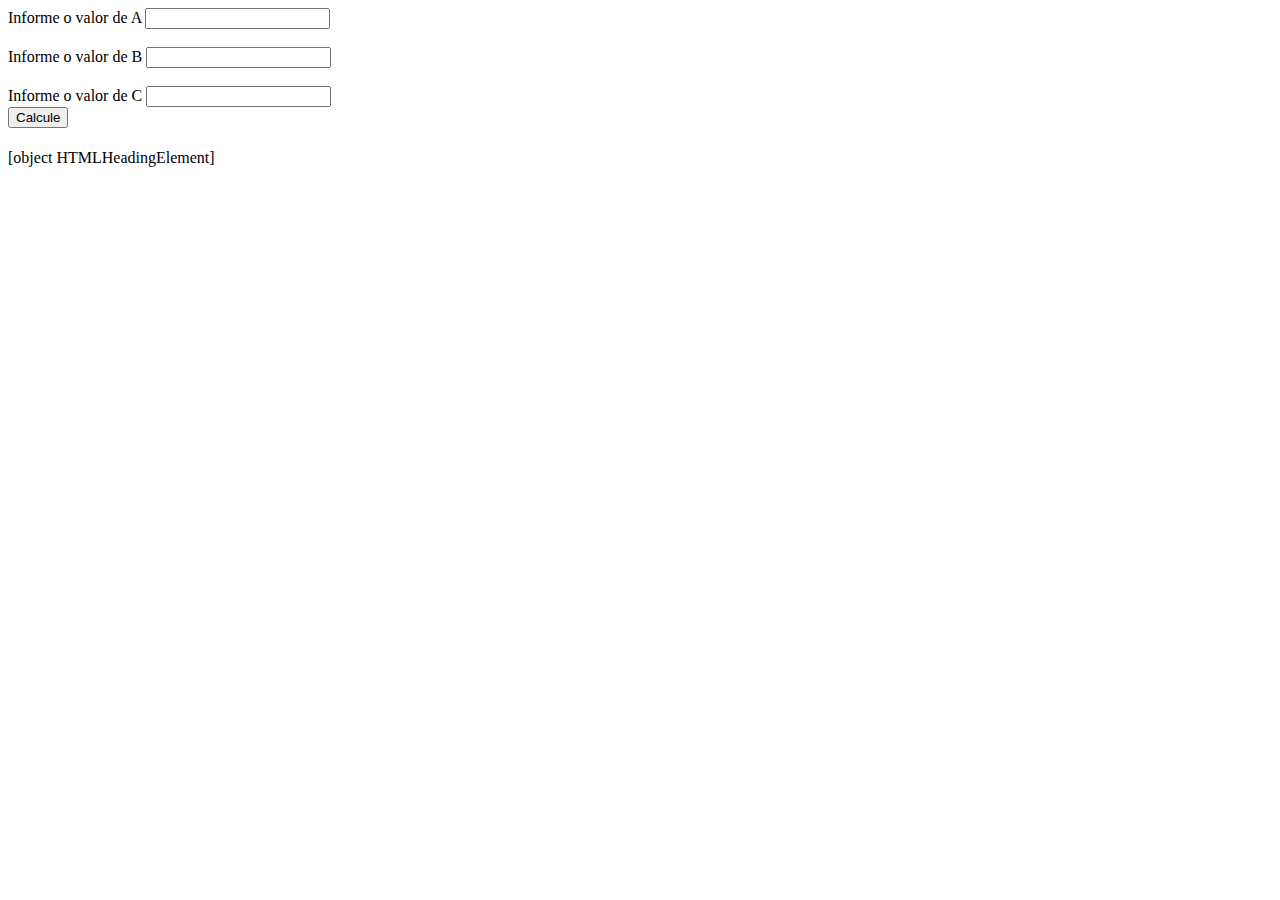
<file: atividade bhaskara/index.html>
<!DOCTYPE html>
<html lang="pt-br">
<head>
    <meta charset="UTF-8">
    <meta http-equiv="X-UA-Compatible" content="IE=edge">
    <meta name="viewport" content="width=device-width, initial-scale=1.0">
    <title>BHASKARA</title>
</head>
<body>
    <form>
        <label for="inpValorA">Informe o valor de A</label>
        <input type="number" id="inpValorA">
        <br> 
        <br>
        <label for="inpValorB">Informe o valor de B</label>
        <input type="number" id="inpValorB">
        <br>
        <br>
        <label for="inpValorC">Informe o valor de C</label>
        <input type="number" id="inpValorC">
    </form>
        <button onclick="calcule()">Calcule</button>
        <div>
        <h1 id="resultado"></h1>
        <p id="x1"></p>
        <p id="x2"></p>
        </div>
    <script>
      function calcule(){
        const Valora = Number(document.getElementById("inpValorA").value);
        const Valorb = Number(document.getElementById("inpValorB").value);
        const Valorc = Number(document.getElementById("inpValorC").value);
        
        const delta = Math.sqrt(Valorb ** 2 - (4 * Valora * Valorc));
        const bhaskara1 = (- Valorb + (delta)) / (2 * Valora);
        const bhaskara2 = (- Valorb - (delta)) / (2 * Valora);

        let resultado;
         if(Valora === 0){
            document.getElementById('resultado').innerHTML = "Não é bhaskara";
         }
         else if(delta < 0){
            document.getElementById('resultado').innerHTML = "Não existem raízes";
         }
         else if(delta === 0) {
         document.getElementById('resultado').innerHTML = "Existe somente uma raíz.";
                document.getElementById('x1').innerHTML = `O X¹ é: ${bhaskara1}`;
                document.getElementById('x2').innerHTML = `O X² é: ${bhaskara2}`;
            }
            else {
                document.getElementById('resultado').innerHTML = "O resultado da correto";
                document.getElementById('x1').innerHTML = `O X¹ é: ${bhaskara1}`;
                document.getElementById('x2').innerHTML = `O X² é: ${bhaskara2}`;
            }
    }
    document.write(resultado);
    </script>
</body>
</html>
</file>
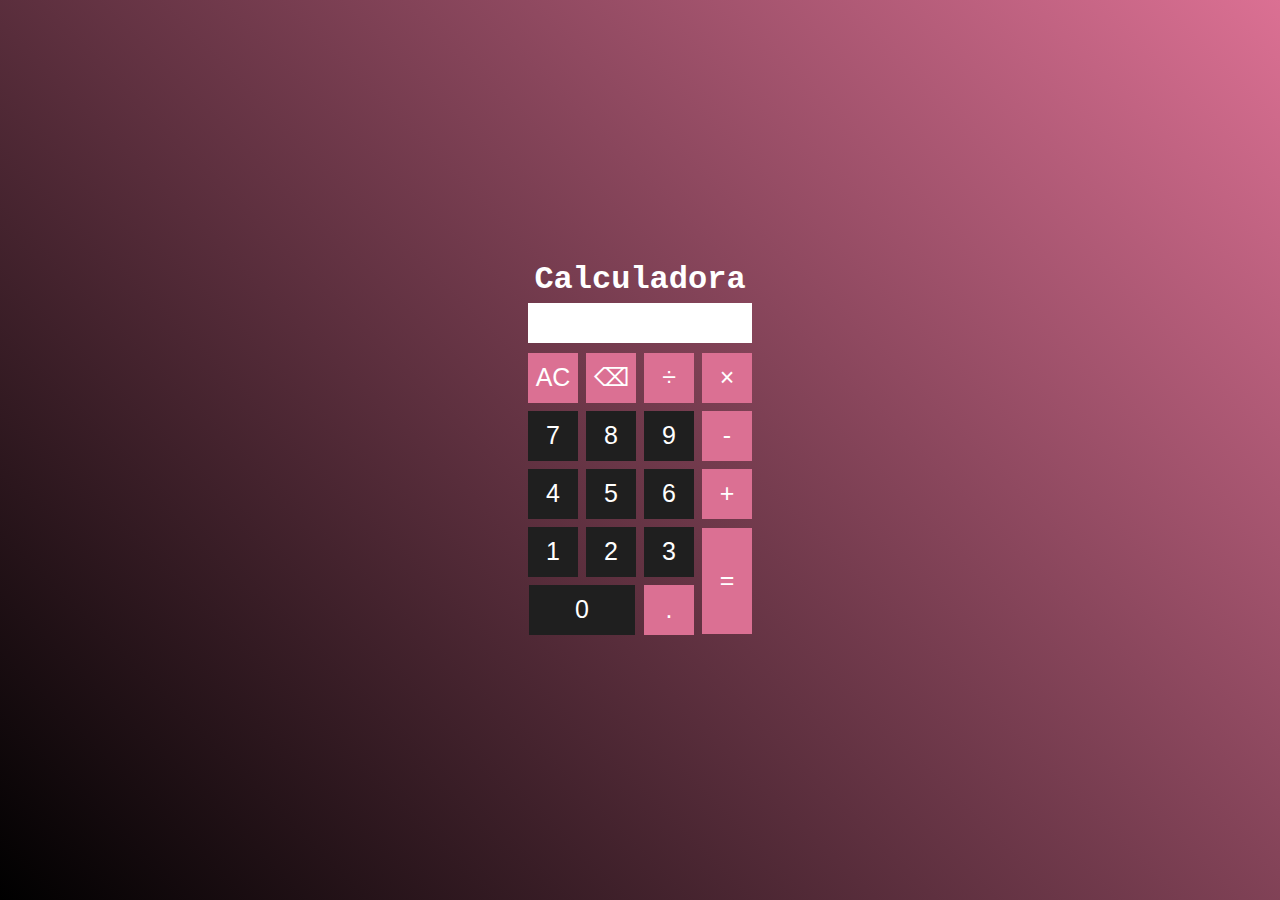
<file: calculador/index.html>
<!DOCTYPE html>
<html lang="pt-br">
  <head>
    <meta charset="UTF-8" />
    <meta http-equiv="X-UA-Compatible" content="IE=edge" />
    <meta name="viewport" content="width=device-width, initial-scale=1.0" />
    <link rel="stylesheet" href="style.css" />
    <title>Calculadora</title>
  </head>

  <body>
    <div class="fundo">
      <div class="calculadora">
        <h1>Calculadora</h1>
        <div id="visor"></div>
        <table>
          <tr>
            <td>
              <button class="botao botao-operador" id="botaoAC">AC</button>
            </td>
            <td>
              <button class="botao" id="botaoApagaUm">&#9003;</button>
            </td>
            <td>
              <button class="botao botao-operador" id="botaoDivisao">&#247;</button>
            </td>
            <td>
              <button class="botao botao-operador" id="botaoMultiplicacao">&#215;</button>
            </td>
          </tr>
          <tr>
            <td><button id = "botao7" class="botao botao-numero" >7</button></td>
            <td><button id = "botao8" class="botao botao-numero" >8</button></td>
            <td><button id = "botao9" class="botao botao-numero" >9</button></td>
            <td>
              <button class="botao botao-operador" id="botaoMenos" >-</button>
            </td>
          </tr>
          <tr>
            <td><button id = "botao4" class="botao botao-numero" >4</button></td>
            <td><button id = "botao5" class="botao botao-numero" >5</button></td>
            <td><button id = "botao6" class="botao botao-numero" >6</button></td>
            <td>
              <button class="botao botao-operador" id="botaoMais">+</button>
            </td>
          </tr>
          <tr>
            <td><button id = "botao1" class="botao botao-numero" >1</button></td>
            <td><button id = "botao2" class="botao botao-numero" >2</button></td>
            <td><button id = "botao3" class="botao botao-numero" >3</button></td>
            <td rowspan="2">
              <button class="botao" id="botaoIgual" style="height: 106px">=</button>
            </td>
          </tr>
          <tr>
            <td colspan="2">
              <button class="botao botao-numero"style="width: 106px">0</button>
            </td>
            <td><button id = "botaoPonto" class="botao" >.</button></td>
          </tr>
        </table>
      </div>
    </div>
    <script src="index.js"></script>
  </body>
</html>
</file>
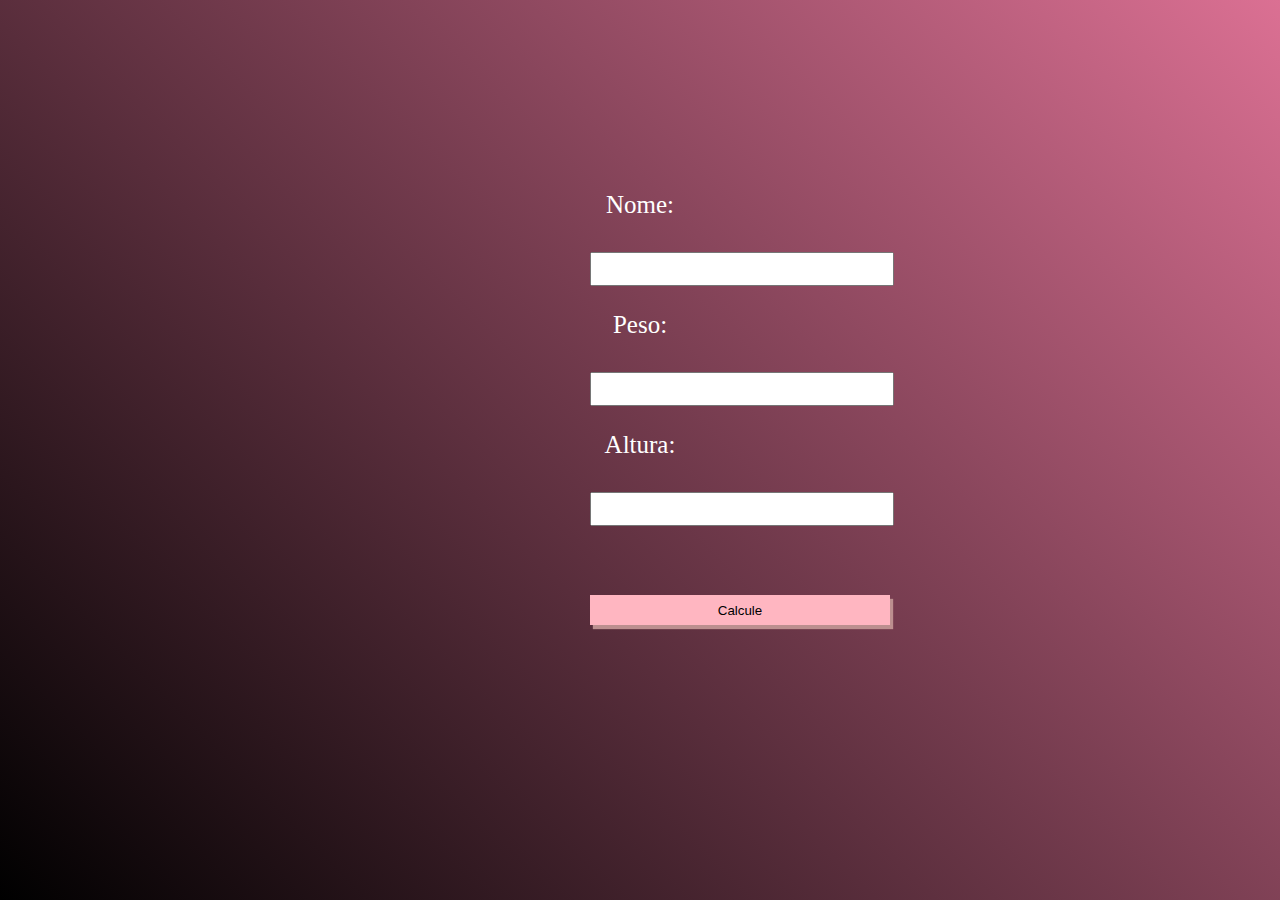
<file: imc/index.html>
<!DOCTYPE html>
<html lang="pt-br">
<head>
    <meta charset="UTF-8">
    <meta http-equiv="X-UA-Compatible" content="IE=edge">
    <meta name="viewport" content="width=device-width, initial-scale=1.0">
    <link rel="stylesheet" href="style.css">
    <title>IMC</title>
</head>
<body>
    <main id="main">
    <form id="form">
        <label for="nome">Nome: </label>
        <input type="text" id="nome">
        <label for="peso">Peso: </label>
        <input type="number" id="peso">
        <label for="altura">Altura: </label>
        <input type="number" id="altura">
    </form>
        <br>
        <button onclick="calculeIMC()">Calcule</button>
        <div id="resultado">
       <div id="resultadoIMC"></div>
       <div id="resultadoCategoria"></div>
    </div>
    </main>
        <script src="index.js"></script>
</body>
</html>
</file>
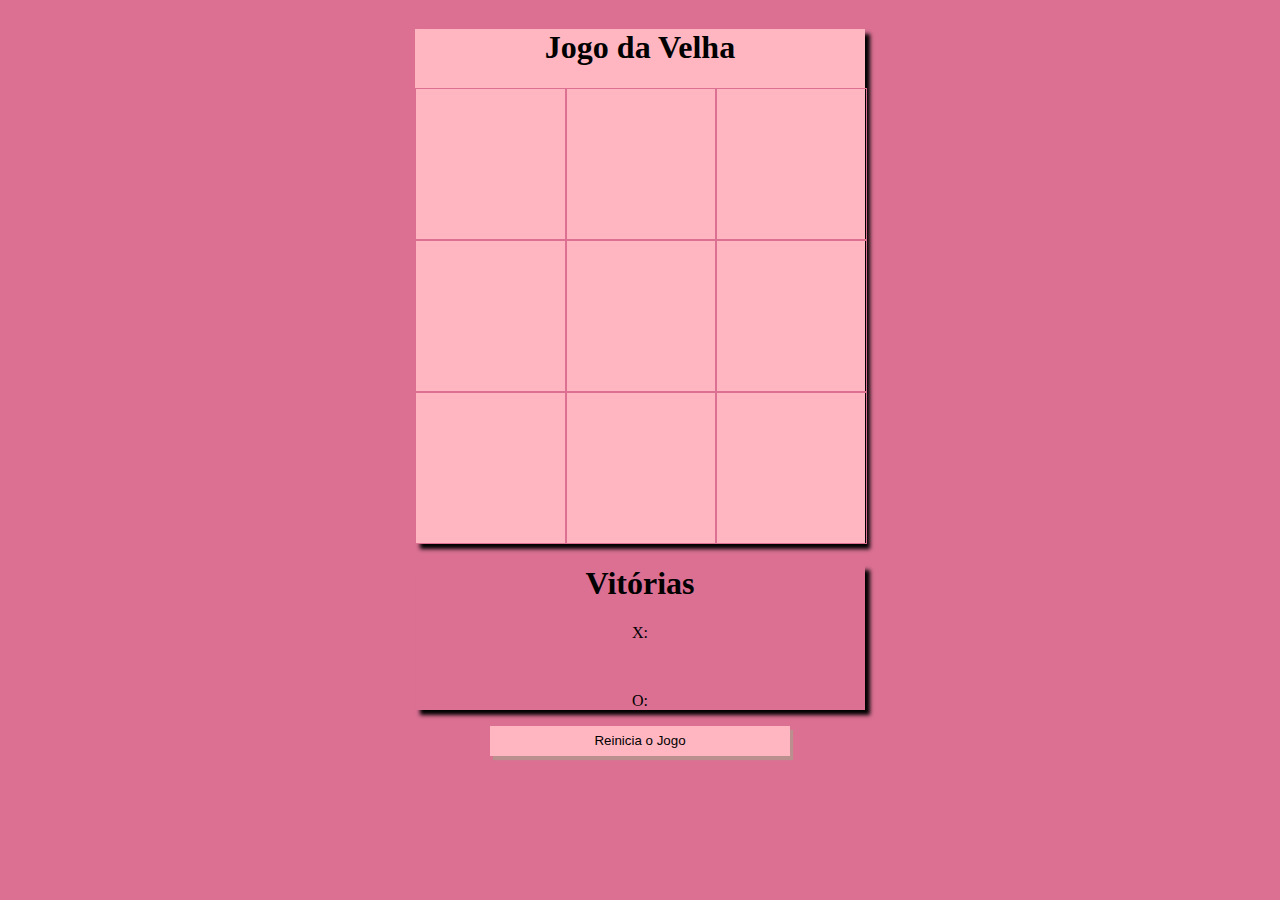
<file: jogo da velha/index.html>
<!DOCTYPE html>
<html lang="pt-br">
<head>
    <meta charset="UTF-8">
    <meta http-equiv="X-UA-Compatible" content="IE=edge">
    <meta name="viewport" content="width=device-width, initial-scale=1.0">
    <title>Jogo da Velha</title>
    <link rel="stylesheet" href="style.css">
</head>
<body>
    <div id="resultado">
    <main class="background">
     <h1>Jogo da Velha</h1>

        <div class="linha">
            <div id="casa01" class="casa" onclick="jogada(this);"></div>
            <div id="casa02" class="casa" onclick="jogada(this);"></div>
            <div id="casa03" class="casa" onclick="jogada(this);"></div>
        </div>
        <div class="linha">
            <div id="casa04" class="casa" onclick="jogada(this);"></div>
            <div id="casa05" class="casa" onclick="jogada(this);"></div>
            <div id="casa06" class="casa" onclick="jogada(this);"></div>
        </div>
        <div class="linha">
            <div id="casa07" class="casa" onclick="jogada(this);"></div>
            <div id="casa08" class="casa" onclick="jogada(this);"></div>
            <div id="casa09" class="casa" onclick="jogada(this);"></div>
        </div>
    </main>
    <div id="placar">
        <h1>Vitórias</h1>
        <p>X:</p> <br>
        <p>O:</p>
    </div>
    <div id="botao">
    <button onclick="reinicia();">Reinicia o Jogo</button>
    </div>

    <script src="index.js"></script>
    </div>
</body>
</html>
</file>
<file: calculador/style.css>
* {
  margin: 0;
  padding: 0;
  text-align: center;
}

.fundo {
  background-image: linear-gradient(45deg, black, palevioletred);
  height: 100vh;
  color: white;
  font-family: "Courier New", Courier, monospace;
  display: flex;
  justify-content: center;
  align-items: center;
}

.calculadora {
  position: absolute;
  background-color: transparent;
  border-radius: 15px;
  padding: 15px;
}

.botao {
  width: 50px;
  height: 50px;
  font-size: 25px;
  cursor: pointer;
  border: none;
  color: white;
  margin: 3px;
  background-color: palevioletred;

}
.botao:hover {
  background-color: crimson;
}
.botao-numero {
  background-color: rgb(31, 31, 31);
}

#visor {
  background-color: white;
  color: black;
  width: auto;
  height: 30px;
  margin: 5px;
  padding: 5px;
  text-align: right;
  font-size: 25px;
}
#botaoApagaUm {
  background-color: palevioletred;
}
#botaoIgual{
  background-color: palevioletred;

}
#botaoIgual:hover {
  background-color: crimson;
}
</file>
<file: imc/style.css>
* {
    margin: 0;
    padding: 0;
    text-align: center;
}
body {
    background-image: linear-gradient(45deg, black, palevioletred);
    display: flex;
    align-items: center;
    justify-content: center;
    height: 100vh;

}
#main {
    display: grid;
    grid-template-columns: 100px;
    grid-template-rows: auto;
    line-height: 60px;
  }
  #form {
    font-size: 25px;
    cursor: pointer;
    color: white;
  }
  #nome{
    width: 300px;
    height: 30px;
}
#peso{
    width: 300px;
    height: 30px;
}
#altura{
    width: 300px;
    height: 30px;
}
  #resultado {
      color: white;
      width: 200px;
      height: 100px;
      text-align: center;
  }
  #resultadoIMC{
    background-color: black;
  }
button {
    background-color: lightpink;
    box-shadow: 3px 4px 1px rosybrown;
    border: none;
    width: 300px;
    height: 30px;
}
button:hover{
    cursor: pointer;
}
.perigo{
    background-color: red;
}
.alerta{
    background-color: orangered;
}
.cuidado{
    background-color: orange;
}
.atencao{
    background-color: yellow;
}
.deboa{
    background-color: green;
}
</file>
<file: jogo da velha/style.css>
main{
    background-color: lightpink;
    box-shadow: 5px 5px 4px black;
    animation: novaAnimacao 3s forwards;
}

.casa{
    border: 1px solid  palevioletred;
    width: 150px;
    height: 150px;
    font-size: 80px;
    color: wheat;
    text-align: center;
    line-height: 150px;
}
.linha{
    display: grid;
    grid-template-columns: 150px 150px 150px;
}
body{
    display: flex;
    justify-content: center;
}
h1{
    text-align: center;
}
@keyframes novaAnimacao {
    from {background-color: transparent;}
    to {background-color: lightpink;}
}
#placar{
            background-color: palevioletred;
            box-shadow: 5px 5px 4px black;
            animation: placar 4s alternate infinite;

}
@keyframes placar {
    from{
        background-color:  lightpink;
    }
    to{
        background-color:  palevioletred;
    }
}
#novamente{
    background-color: black;
    border-radius: 5px;
    box-shadow: 1px 2px 3px black;
    text-decoration: none;
}
button {
    background-color: lightpink;
    box-shadow: 3px 4px 1px rosybrown;
    border: none;
    width: 300px;
    height: 30px;
    animation: novaAnimacao 3s forwards;
}
button:hover{
    cursor: pointer;
}
div {
    text-align: center;
}
body{
    background-color: palevioletred;
}
@keyframes final {
    0%{
        transform: rotate(0deg);
    }
    100%{
        transform: rotate(360deg);
    }
    
}
</file>
